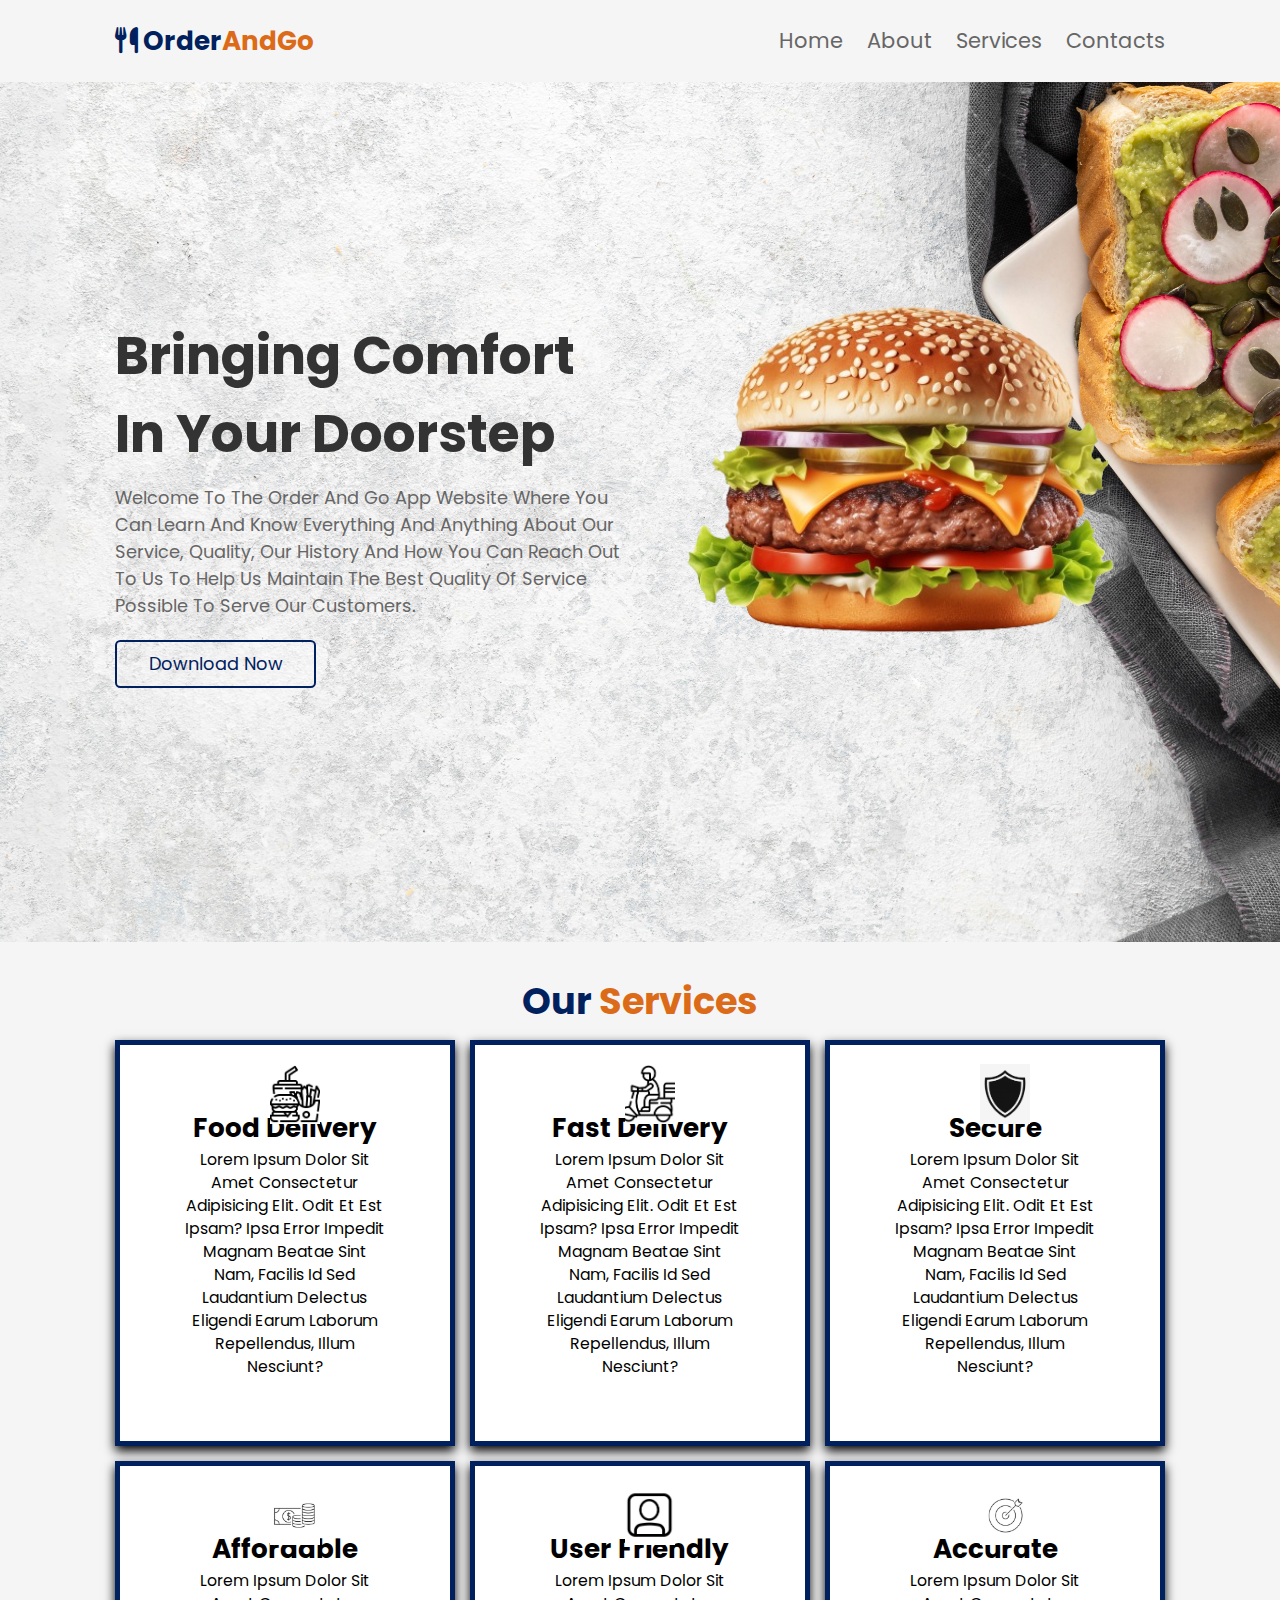
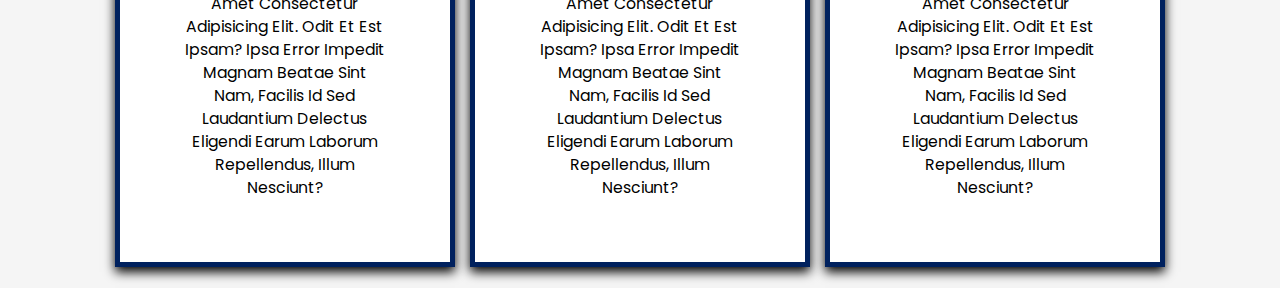
<file: html/index.html>
<!DOCTYPE html>
<html lang="en">
<head>
  <meta charset="UTF-8">
  <meta name="viewport" content="width=device-width, initial-scale=1.0">
  <link rel="stylesheet" href="../design/styles.css">
  <link rel="stylesheet" href="https://cdnjs.cloudflare.com/ajax/libs/font-awesome/6.5.2/css/all.min.css">
  <link rel="icon" type="images/x-icon" href="../images/12-removebg-preview.png"/>
  <title> Order And Go</title>
</head>
<body>
  <header> 
    <a href="#" class="logo"><i class="fas fa-utensils"></i>Order<span class="and">AndGo</span></a>

    <div id="menu-bar"class="fas fa-bars"></div>
    <nav class="navbar">
      <a href="#home">Home</a>
      <a href="../html/about.html">About</a>
      <a href="#services">Services</a>
      <a href="../html/contact.html">Contacts</a>
    </nav>
  </header>
    <section class="home" id="home">
        <div class="content"> 
        <h3> Bringing comfort in your doorstep</h3>
        <p> Welcome to the Order and Go app website where you can learn and know everything and anything about our service, quality, our history and how you can reach out to us to help us maintain the best quality of service possible to serve our customers.</p>
        <a href="../html/download.html" class="btn"> Download Now</a>
    </div>
    <div class="image">
        <img src="../images/Fresh_beef_burger_isolated_-1-removebg-preview.png">
    </div>
    <hr>
</section>
    <section class="services" id="services"> 
        <h1 class="heading">Our <span> Services </span></h1>

        <div class="box-container"> 
            <div class="box">
                <img class="image" src="../images/1.jpg">
             <div class="content1"> 
                <h3> Food Delivery </h3>
                <img class="image" src="../images/1.jpg">
                <p> Lorem ipsum dolor sit amet consectetur adipisicing elit. Odit et est ipsam? Ipsa error impedit magnam beatae sint nam, facilis id sed laudantium delectus eligendi earum laborum repellendus, illum nesciunt?</p>
             </div>
            </div>
            <div class="box">
                <img class="image" src="../images/2.jpg">
                <div class="content1"> 
                    <img class="image" src="../images/2.jpg">
                   <h3> Fast Delivery </h3>
                   <p> Lorem ipsum dolor sit amet consectetur adipisicing elit. Odit et est ipsam? Ipsa error impedit magnam beatae sint nam, facilis id sed laudantium delectus eligendi earum laborum repellendus, illum nesciunt?</p>
                </div>
               </div>
               <div class="box">
                <img class="image" src="../images/3.jpg">
                <div class="content1"> 
                    <img class="image" src="../images/3.jpg">
                   <h3> Secure </h3>
                   <p> Lorem ipsum dolor sit amet consectetur adipisicing elit. Odit et est ipsam? Ipsa error impedit magnam beatae sint nam, facilis id sed laudantium delectus eligendi earum laborum repellendus, illum nesciunt?</p>
                </div>
               </div>
               <div class="box">
                <img class="image" src="../images/4.jpg">
                <div class="content1"> 
                    <img class="image" src="../images/4.jpg">
                   <h3> Affordable </h3>
                   <p> Lorem ipsum dolor sit amet consectetur adipisicing elit. Odit et est ipsam? Ipsa error impedit magnam beatae sint nam, facilis id sed laudantium delectus eligendi earum laborum repellendus, illum nesciunt?</p>
                </div>
               </div>
               <div class="box">
                <img class="image" src="../images/5.jpg">
                <div class="content1"> 
                    <img class="image" src="../images/5.jpg">
                   <h3> User Friendly </h3>
                   <p> Lorem ipsum dolor sit amet consectetur adipisicing elit. Odit et est ipsam? Ipsa error impedit magnam beatae sint nam, facilis id sed laudantium delectus eligendi earum laborum repellendus, illum nesciunt?</p>
                </div>
               </div>
               <div class="box">
                <img class="image" src="../images/6.jpg">
                <div class="content1"> 
                    <img class="image" src="../images/6.jpg">
                   <h3> Accurate </h3>
                   <p> Lorem ipsum dolor sit amet consectetur adipisicing elit. Odit et est ipsam? Ipsa error impedit magnam beatae sint nam, facilis id sed laudantium delectus eligendi earum laborum repellendus, illum nesciunt?</p>
                </div>
               </div>
        </div>
    </section> 
    <script src="../javascript/main.js"></script>
</body>
</html>
</file>
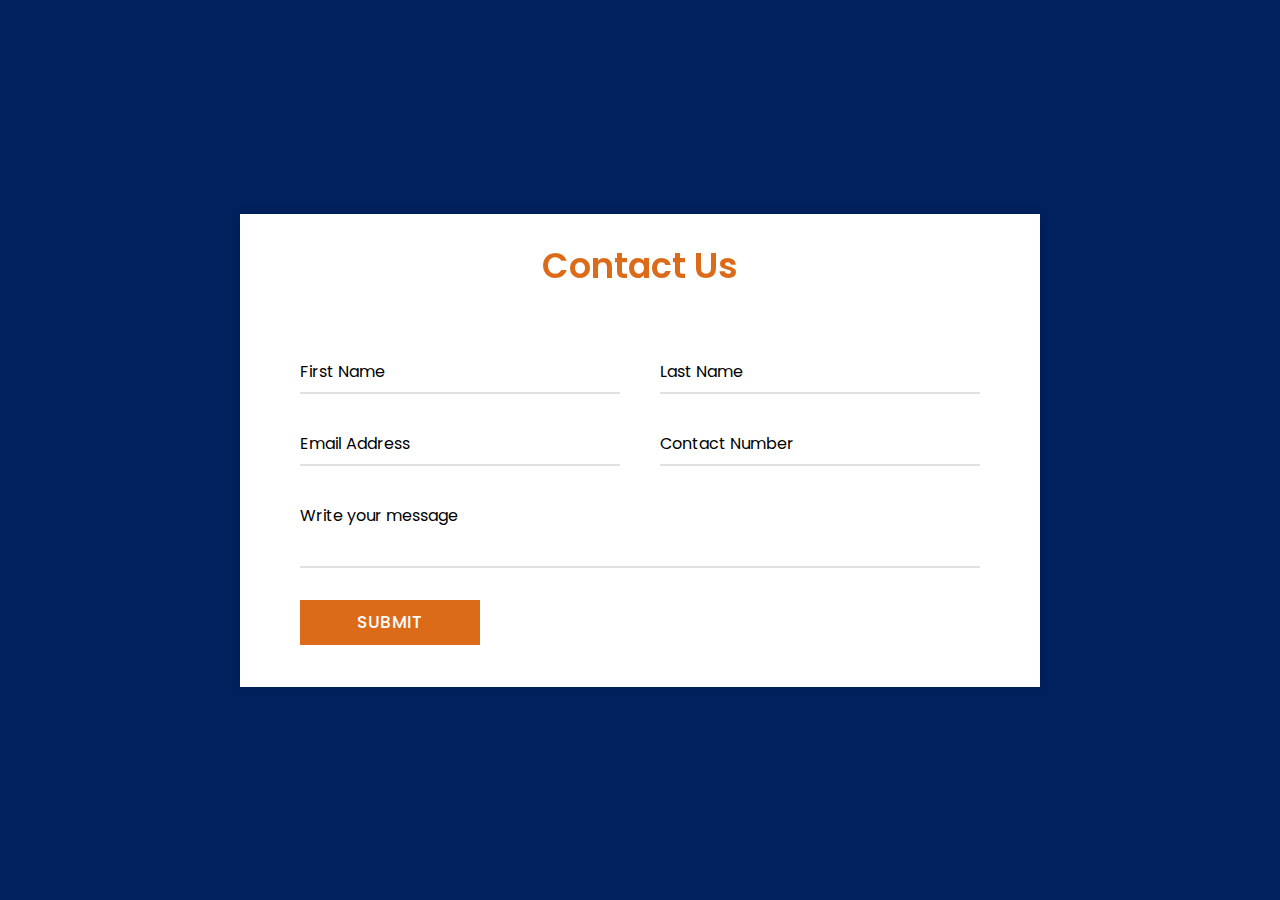
<file: html/contact.html>
<!DOCTYPE html>
<html lang="en">
<head>
    <meta charset="UTF-8">
    <meta name="viewport" content="width=device-width, initial-scale=1.0">
    <link rel="stylesheet" href="../design/contact.css">
    <link rel="icon" type="images/x-icon" href="../images/12-removebg-preview.png"/>
    <title>Contact</title>
</head>
<body>
    <div class="container">
        <div class="text">Contact Us</div>
        <form id="contactForm" action="https://api.web3forms.com/submit" method="POST">
          <div class="form-row">
            <div class="input-data">
                <input type="hidden" name="access_key" id="accessKey">
              <input type="text" name="first_name" required>
              <div class="underline"></div>
              <label for="first_name">First Name</label>
            </div>
            <div class="input-data">
              <input type="text" name="last_name" required>
              <div class="underline"></div>
              <label for="last_name">Last Name</label>
            </div>
          </div>
          <div class="form-row">
            <div class="input-data">
              <input type="email" name="email" required>
              <div class="underline"></div>
              <label for="email">Email Address</label>
            </div>
            <div class="input-data">
              <input type="text" name="contact_number" required>
              <div class="underline"></div>
              <label for="contact_number">Contact Number</label>
            </div>
          </div>
          <div class="form-row">
            <div class="input-data textarea">
              <textarea rows="8" cols="80" name="message" required></textarea>
              <div class="underline"></div>
              <label for="message">Write your message</label>
            </div>
          </div>
          <div class="form-row submit-btn">
            <div class="input-data">
              <div class="inner"></div>
              <input type="submit" value="Submit">
            </div>
          </div>
        </form>
      </div>
    <script>
        document.getElementById('accessKey').value = '89f5fd47-8c21-4a29-a8cc-32cb0584658b';
    </script>
</body>
</html>
</file>
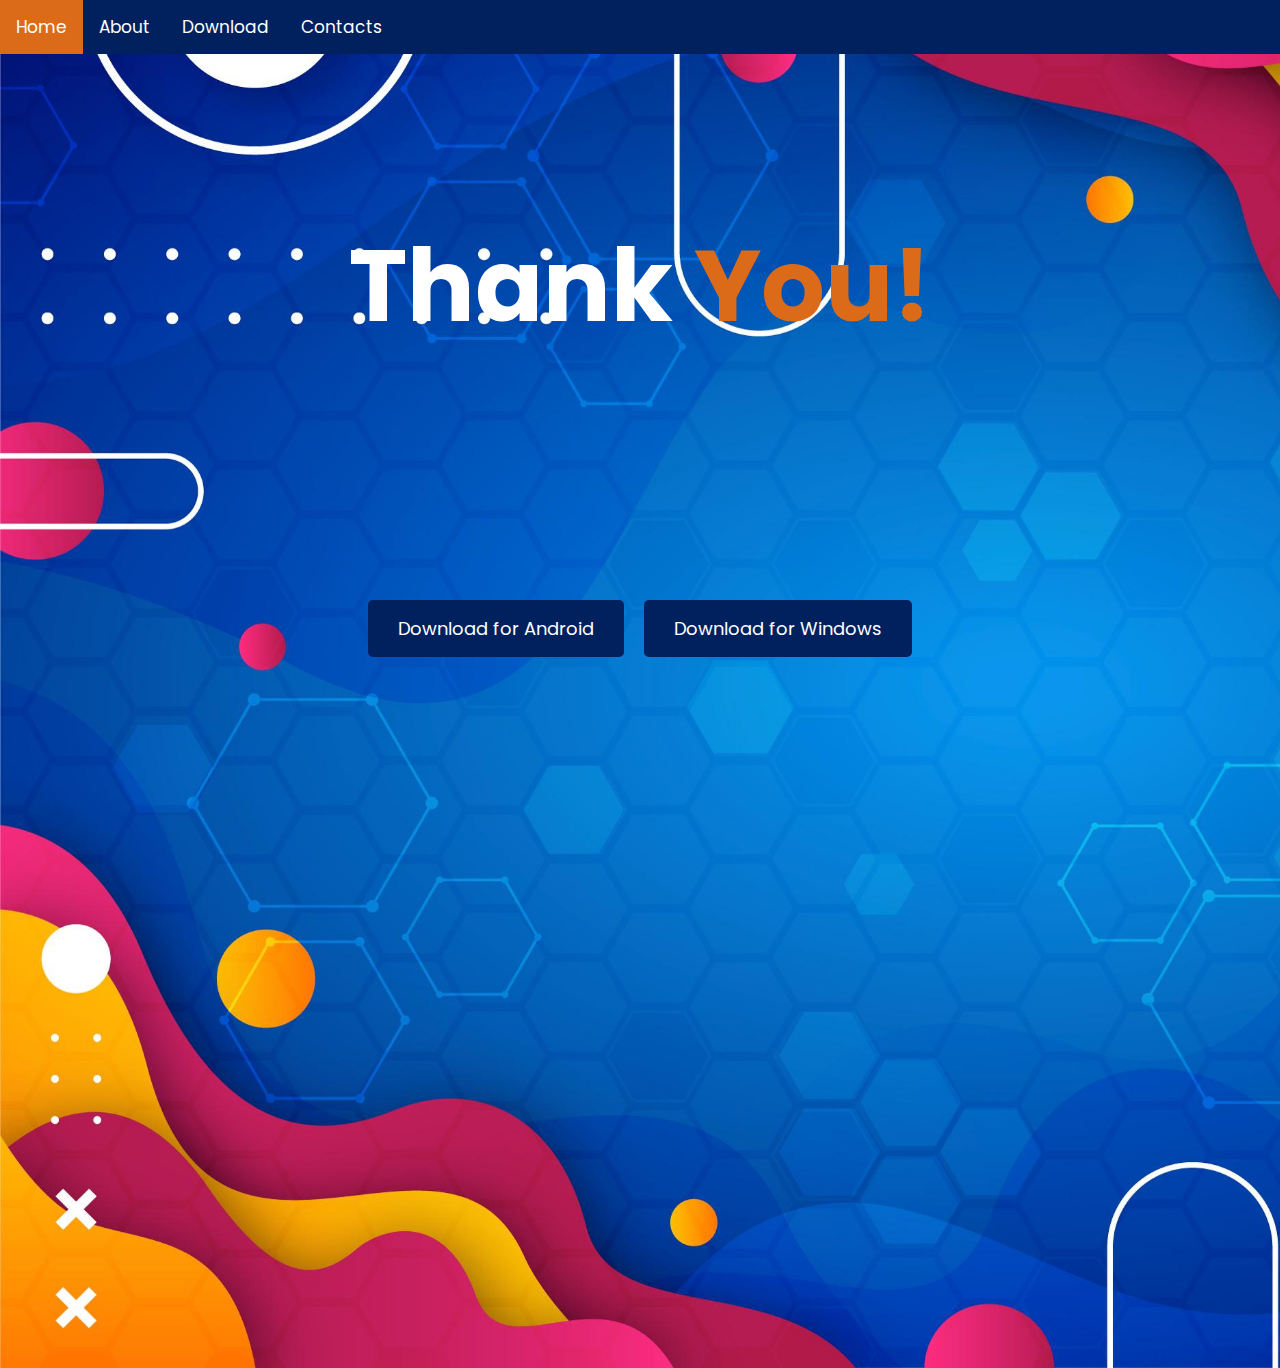
<file: html/download.html>
<!DOCTYPE html>
<html lang="en">
<head>
    <meta charset="UTF-8">
    <meta name="viewport" content="width=device-width, initial-scale=1.0">
    <link rel="stylesheet" href="../design/download.css">
    <link rel="icon" type="images/x-icon" href="../images/12-removebg-preview.png"/>
    <title> Download </title>
</head>
<body>
    <div class="header">
        <link rel="stylesheet" href="https://cdnjs.cloudflare.com/ajax/libs/font-awesome/4.7.0/css/font-awesome.min.css">

<div class="topnav" id="myTopnav">
  <a href="../html/index.html" class="active">Home</a>
  <a href="../html/about.html">About</a>
  <a href="#">Download</a>
  <a href="../html/contact.html">Contacts</a>
  <a href="javascript:void(0);" class="icon" onclick="myFunction()">
    <i class="fa fa-bars"></i>
  </a>
</div>
    </div>
    <h1> Thank<span> You!</span></h1>
    <div class="container">
        <a href="#" class="download-btn">Download for Android</a>
        <a href="#" class="download-btn">Download for Windows</a>
    </div>
</body>
</html>
</file>
<file: design/styles.css>
@import url('https://fonts.googleapis.com/css2?family=Poppins:ital,wght@0,100;0,200;0,300;0,400;0,500;0,600;0,700;0,800;0,900;1,100;1,200;1,300;1,400;1,500;1,600;1,700;1,800;1,900&display=swap');

:root{
--red:#ff3838;
}
*{
font-family: 'Poppins';
margin: 0;
padding: 0;
outline: none;
border: none;
text-decoration: none;
text-transform: capitalize;
transition: all .2s linear;
}
*::selection{
background: var(--red);
color: white;
}
html{
scroll-behavior: smooth;
font-size: 65.5%;
scroll-padding-top: 6rem;
}
body{
background-color: white;
}
header{
position: fixed;
top:0;
left: 0;
right: 0;
z-index: 1000;
display: flex;
align-items: center;
justify-content: space-between;
background-color: whitesmoke;
padding: 2rem 9%;
box-shadow: 0. 5rem 1rem rgba(0, 0, 0, .1);
}
header .logo{
font-size: 2.5rem;
font-weight: bolder;
color: #00215E;
}
.logo .and{
color: #DC6B19;
}
header .logo i{
padding-right: .5rem;
}
header .navbar a{
font-size: 2rem;
margin-left: 2rem;
color: #666;

}
header .navbar a:hover{
color:#00215E;
}
#menu-bar{
font-size: 3rem;
cursor: pointer;
color: #333;
border: .2rem solid #666;
border-radius: .3rem;
padding: .5rem 1.5rem;
display: none;
}
section{
padding: 2rem 9%;
}
.home{
display: flex;
flex-wrap: warp;
gap:1.5rem;
min-height: 100vh;
align-items: center;
background: url(../images/top-view-avocado-toast-with-radish-seeds-plate-with-copy-space.jpg) no-repeat ;
background-size: cover;
background-position: center;
}
.home .content{
flex: 1 1 40rem;
padding-top: 6.5rem;
}
.home .image{
flex: 1 1 40rem;
}
.home .image img{
width:100%;
padding: 1rem;
animation:float 3s linear infinite;
}

@keyframes float {

0%, 100%{
transform: translateY(0rem);

}
50%{
transform: translateY(3rem);

}
}
.home .content p{
font-size: 1.7rem;
color: #666;
padding: 1rem 0;
}
.home .content h3{
font-size: 5rem;
color: #333;
}
.btn{
display: inline-block;
padding:.8rem 3rem;
border: .2rem solid #00215E;
cursor: pointer;
font-size: 1.7rem;
border-radius: .5rem;
color: #00215E;
position:relative;
overflow: hidden;
z-index: 0;
margin-top: 1rem;
}
.btn::before{
content: '';
position: absolute;
top: 0; right: 0;
width: 0%;
height: 100%;
background: #00215E;
transition: .3s linear;
z-index: -1;
}
.btn:hover::before{
width: 100%;
left: 0;
}
.btn:hover{
color: white;
}
.heading{
text-align: center;
font-size: 3.5rem;
padding: 1rem;
color: #00215E;
}
.heading span{
color:#DC6B19;
}
.services .box-container{
display: flex;
flex-wrap: wrap;
gap:1.5rem;
}
.services .box-container .box{
flex: 1 1 30rem;
position: relative;
overflow: hidden;
box-shadow: 0 .5rem 1rem black;
border:.5rem solid #00215E;
}
.services .box-container .box .image{
height: 15%;
width:15%;
object-fit: cover;
position: absolute;
top: 1%; left:0;
margin-left: 150px;
}
.services .box-container .box .content1{
text-align: center;
background: #fff;
padding: 6rem;
}
.services .box-container .box img{
margin:1.5rem 0;
}
.services .box-container .box h3{
font-size: 2.5rem;
}
.services .box-container .box {
font-size: 1.5rem;
}
.services{
background-color: whitesmoke;
background-repeat: no-repeat;
background-size: cover;
}
@media(max-width:991px){
html{
font-size: 55%;
}
header{
padding:2rem;
}
section{
padding:2rem;
}
}
@media(max-width:768px){
    #menu-bar{
        display: initial;
    }
    header .navbar{
        position: absolute;
        top: 100%;
        right: 0;
        left: 0;
        background:#f7f7f7;
        border-top: .1rem solid rgba(0, 0, 0, .1);
        clip-path: polygon(0 0, 100% 0, 100% 0, 0 0);
        display: none;
    }

    header .navbar.active{
        clip-path: polygon(0 0, 100% 0, 100% 100%, 0% 100%);
        display: block;
    }

    header .navbar a{
        margin: 1.5rem;
        padding: 1.5rem;
        display: block;
        background: #fff;
    }
}

@media(max-width:400px){
html{
font-size: 50%;
}
}
</file>
<file: design/contact.css>
@import url('https://fonts.googleapis.com/css?family=Poppins:400,500,600,700&display=swap');
*{
  margin: 0;
  padding: 0;
  outline: none;
  box-sizing: border-box;
  font-family: 'Poppins', sans-serif;
}
body{
  display: flex;
  align-items: center;
  justify-content: center;
  min-height: 100vh;
  padding: 40px;
  background: #00215E;
}
.container{
  max-width: 800px;
  background: #fff;
  width: 800px;
  padding: 25px 40px 10px 40px;
  box-shadow: 0px 0px 10px rgba(0,0,0,0.1);
}
.container .text{
  text-align: center;
  font-size: 35px;
  font-weight: 600;
  background: #DC6B19;
  -webkit-background-clip: text;
  -webkit-text-fill-color: transparent;
}
.container form{
  padding: 30px 0 0 0;
}
.container form .form-row{
  display: flex;
  margin: 32px 0;
}
form .form-row .input-data{
  width: 100%;
  height: 40px;
  margin: 0 20px;
  position: relative;
}
form .form-row .textarea{
  height: 70px;
}
.input-data input,
.textarea textarea{
  display: block;
  width: 100%;
  height: 100%;
  border: none;
  font-size: 17px;
  border-bottom: 2px solid rgba(0,0,0, 0.12);
}
.input-data input:focus ~ label, .textarea textarea:focus ~ label,
.input-data input:valid ~ label, .textarea textarea:valid ~ label{
  transform: translateY(-20px);
  font-size: 14px;
  color: #3498db;
}
.textarea textarea{
  resize: none;
  padding-top: 10px;
}
.input-data label{
  position: absolute;
  pointer-events: none;
  bottom: 10px;
  font-size: 16px;
  transition: all 0.3s ease;
}
.textarea label{
  width: 100%;
  bottom: 40px;
  background: #fff;
}
.input-data .underline{
  position: absolute;
  bottom: 0;
  height: 2px;
  width: 100%;
}
.input-data .underline:before{
  position: absolute;
  content: "";
  height: 2px;
  width: 100%;
  background: #3498db;
  transform: scaleX(0);
  transform-origin: center;
  transition: transform 0.3s ease;
}
.input-data input:focus ~ .underline:before,
.input-data input:valid ~ .underline:before,
.textarea textarea:focus ~ .underline:before,
.textarea textarea:valid ~ .underline:before{
  transform: scale(1);
}
.submit-btn .input-data{
  overflow: hidden;
  height: 45px!important;
  width: 25%!important;
}
.submit-btn .input-data .inner{
  height: 100%;
  width: 300%;
  position: absolute;
  left: -100%;
  background: #DC6B19;
  transition: all 0.4s;
}
.submit-btn .input-data:hover .inner{
  left: 0;
}
.submit-btn .input-data input{
  background: none;
  border: none;
  color: #fff;
  font-size: 17px;
  font-weight: 500;
  text-transform: uppercase;
  letter-spacing: 1px;
  cursor: pointer;
  position: relative;
  z-index: 2;
}
@media (max-width: 700px) {
  .container .text{
    font-size: 30px;
  }
  .container form{
    padding: 10px 0 0 0;
  }
  .container form .form-row{
    display: block;
  }
  form .form-row .input-data{
    margin: 35px 0!important;
  }
  .submit-btn .input-data{
    width: 40%!important;
  }
}
</file>
<file: design/download.css>
@import url('https://fonts.googleapis.com/css2?family=Poppins:ital,wght@0,100;0,200;0,300;0,400;0,500;0,600;0,700;0,800;0,900;1,100;1,200;1,300;1,400;1,500;1,600;1,700;1,800;1,900&display=swap');

body {
    background-image: url(../images/6071843.jpg);
    background-repeat: no-repeat;
    background-size: cover;
    font-family: 'Poppins';
    margin: 0px;
    padding: 0;
}

.container {
    display: flex;
    justify-content: center;
    align-items: center;
    height: 100vh;
}

.download-btn {
    display: inline-block;
    padding: 15px 30px;
    background-color: #00215E;
    color: white;
    text-decoration: none;
    font-size: 18px;
    border-radius: 5px;
    margin: 10px;
    transition: transform 0.2s ease-in-out;
    animation: pulse 2s infinite;
    margin-top: -570px;
}

.download-btn:hover {
    transform: scale(1.1);
}

@keyframes pulse {
    0% {
        transform: scale(1);
    }
    50% {
        transform: scale(1.1);
    }
    100% {
        transform: scale(1);
    }
}

@media only screen and (max-width: 600px) {
    .container {
        flex-direction: column;
        align-items: center;
    }

    h1 {
        font-size: 60px;
        padding-top: 50px;
    }

    .download-btn{
        margin-bottom: 430px; 
    }
}


.topnav a {
    float: left;
    display: block;
    color: white;
    text-align: center;
    padding: 14px 16px;
    text-decoration: none;
    font-size: 17px;
}

.topnav a:hover {
    background-color: #DC6B19;
    color: black;
}

.topnav a.active {
    color: white;
}

.topnav .icon {
    display: none;
}

.topnav {
    background-color: #00215E;
    overflow: hidden;
}

h1 {
    color: white;
    font-size: 100px;
    text-align: center;
    padding-top: 90px;
    padding-bottom: 40px;
}

h1 span {
    color: #DC6B19;
}
</file>
